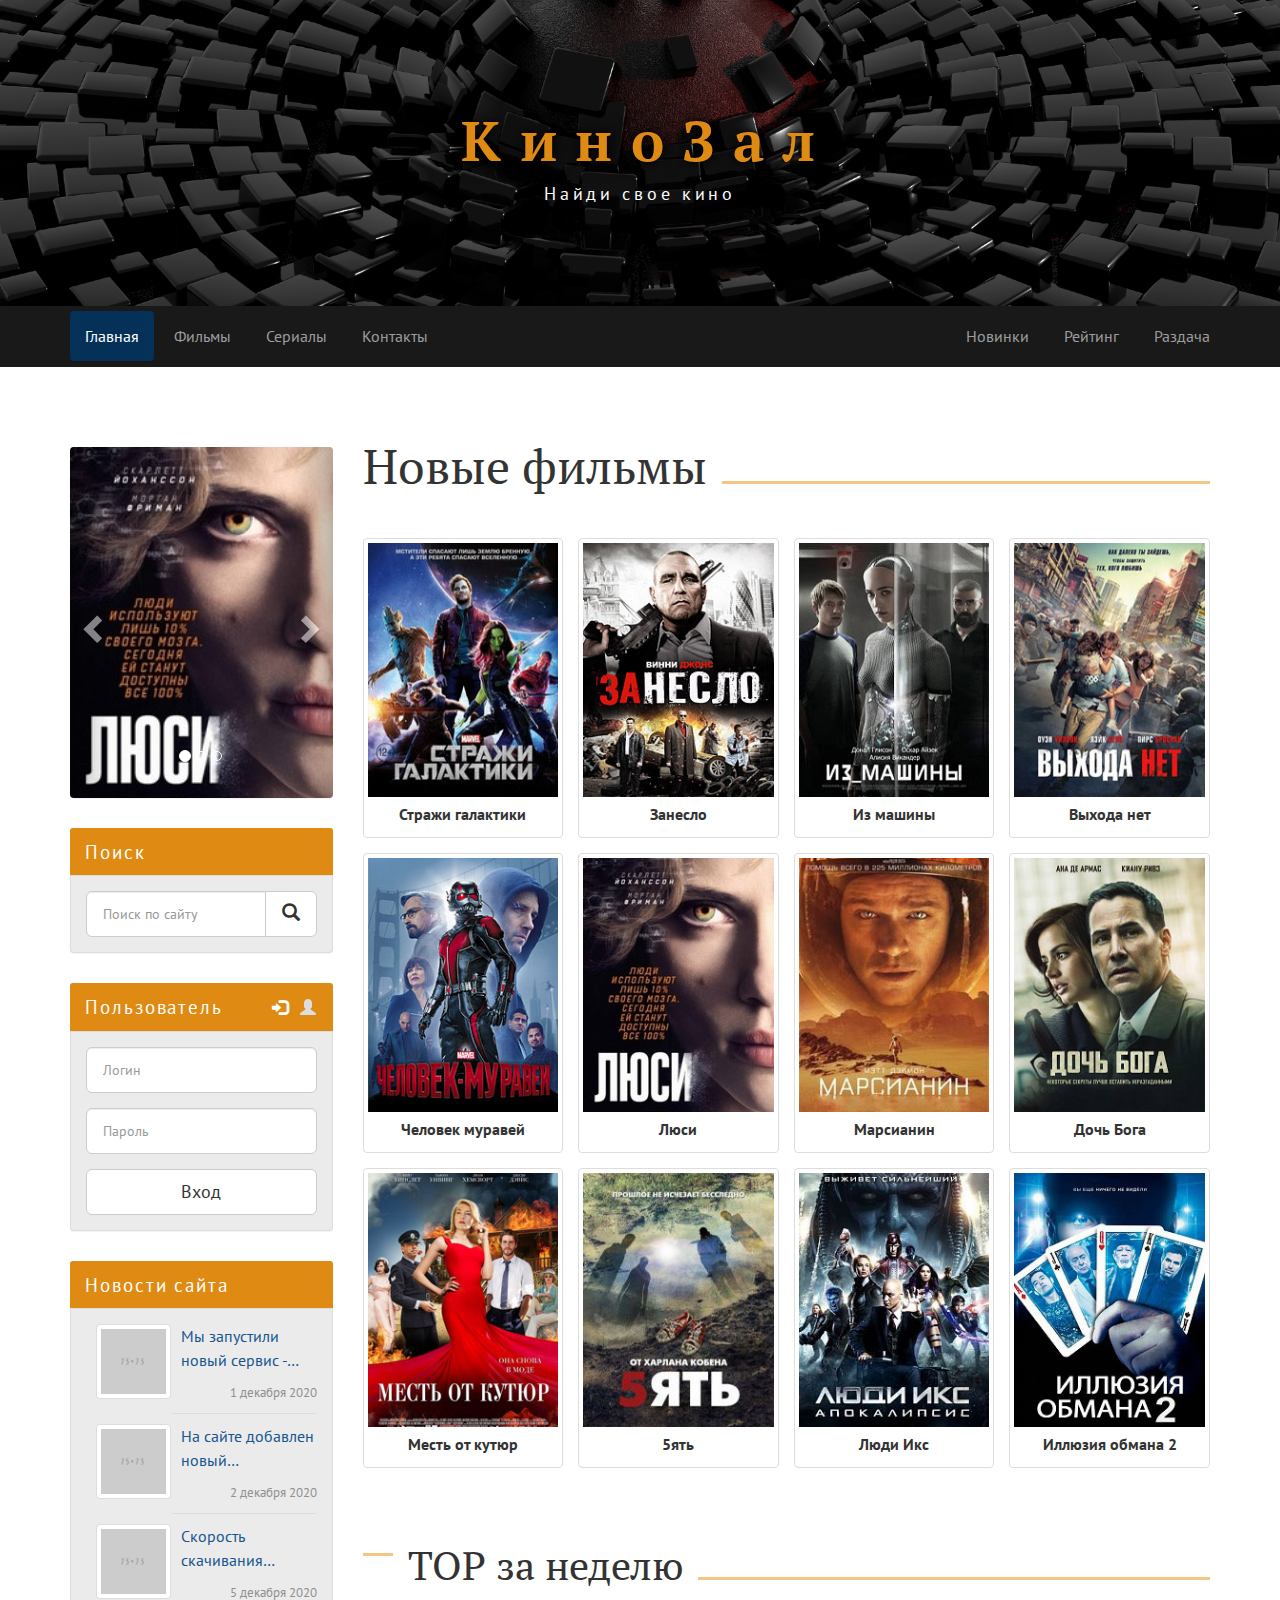
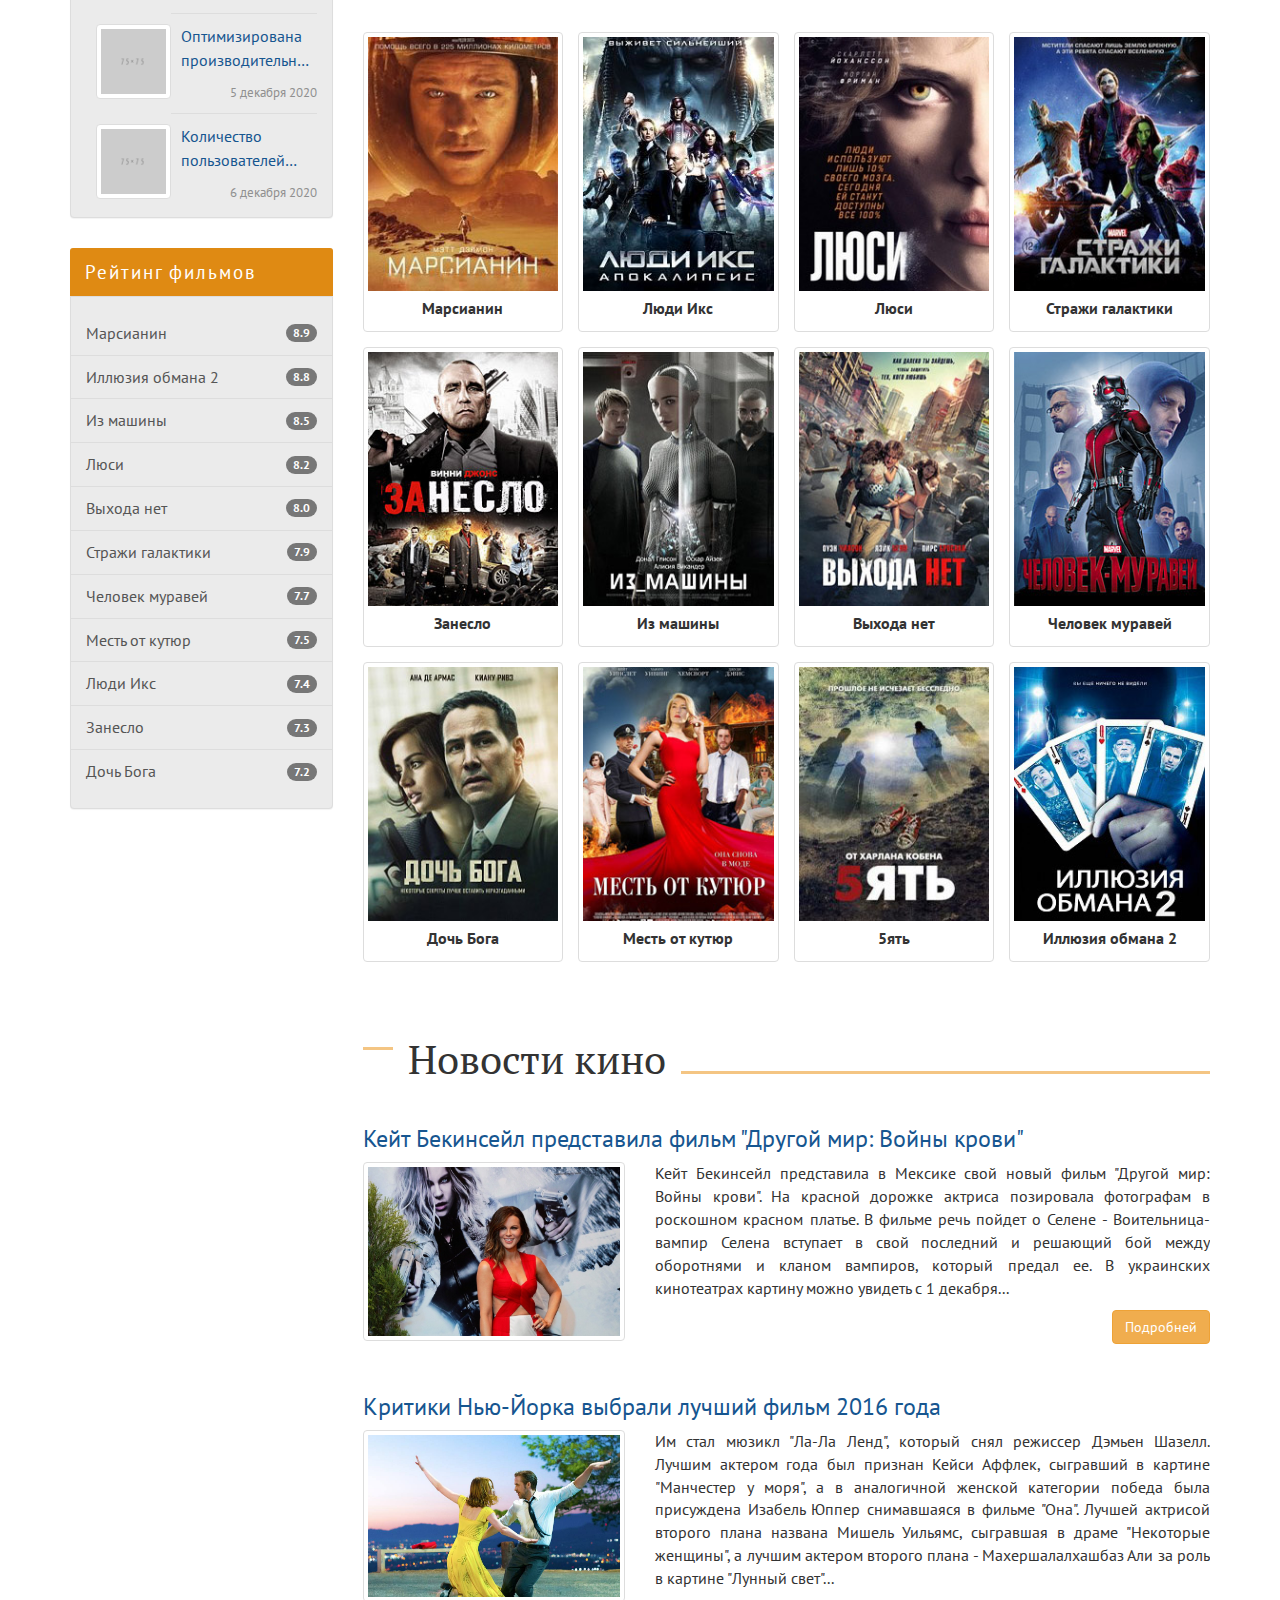
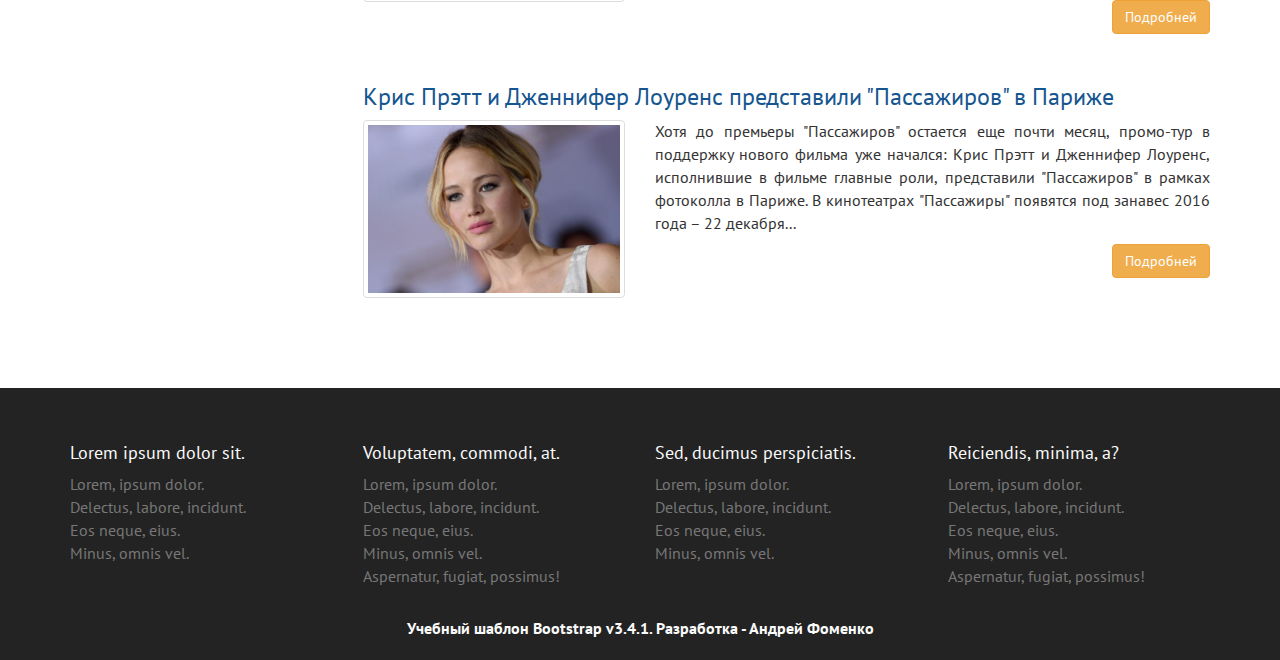
<file: index.html>
<!DOCTYPE html>

<html lang="ru">

<head>
  <meta charset="UTF-8">
  <meta name="viewport" content="width=device-width, initial-scale=1.0, minimum-scale=1.0">
  <meta http-equiv="X-UA-Compatible" content="ie=edge">
  <title>КиноЗал</title>
  <link href="libs/bootstrap/dist/css/bootstrap.min.css" rel="stylesheet">
  <link href="https://fonts.googleapis.com/css2?family=PT+Sans:wght@400;700&family=PT+Serif:wght@400;700&display=swap"
    rel="stylesheet">
  <link href="assets/css/style.css" rel="stylesheet">
  <link rel="icon" href="assets/img/favicon.png" type="image/x-icon">
  <!--[if lt IE 9]>
  <script src="https://oss.maxcdn.com/html5shiv/3.7.3/html5shiv.min.js"></script>
  <script src="https://oss.maxcdn.com/respond/1.4.2/respond.min.js"></script>
  <![endif]-->
</head>

<body>

  <header class="header container-fluid">
    <div class="header-logo row">
      <div class="container">
        <strong class="header-logo__title">КиноЗал</strong>
        <span class="header-logo__description">Найди свое кино</span>
      </div>
    </div>

    <div class="header-menu row">
      <nav class="navbar navbar-inverse navbar-static-top">
        <div class="container">
          <div class="navbar-header">
            <button type="button" class="navbar-toggle collapsed" data-toggle="collapse" data-target="#navbar-top"
              aria-expanded="false">
              <span class="sr-only">Toggle navigation</span>
              <span class="icon-bar"></span>
              <span class="icon-bar"></span>
              <span class="icon-bar"></span>
            </button>
          </div>


          <div class="collapse navbar-collapse" id="navbar-top">
            <ul class="nav navbar-nav navbar-left">
              <li class="active"><a href="index.html">Главная</a></li>
              <li><a href="page.html">Фильмы</a></li>
              <li><a href="#">Сериалы</a></li>
              <li><a href="#">Контакты</a></li>
            </ul>

            <ul class="nav navbar-nav navbar-right">
              <li><a href="#">Новинки</a></li>
              <li><a href="#">Рейтинг</a></li>
              <li><a href="#">Раздача</a></li>

            </ul>
          </div>
        </div>
      </nav>
    </div>
  </header>
  <div class="container">
    <div class="row">
      <main class="main col-lg-9 col-lg-push-3 col-md-8 col-md-push-4">
        <section class="site-search panel panel-info hidden-md hidden-lg">
          <div class="panel-heading">
            <h3 class="panel-title">Поиск</h3>
          </div>
          <div class="panel-body">
            <form action="search">
              <div class="input-group input-group-lg">
                <input class="form-control" type="search" placeholder="Поиск по сайту">
                <span class="input-group-btn">
                  <button class="btn btn-default" type="submit">
                    <span class="glyphicon glyphicon-search" aria-hidden="true"></span>
                  </button>
                </span>
              </div>
            </form>
          </div>
        </section>
        <section class="user-login panel panel-info hidden-md hidden-lg">
          <div class="panel-heading">
            <h3 class="panel-title">Пользователь</h3>
          </div>
          <div class="panel-body">
            <div>

              <!-- Nav tabs -->
              <ul class="user-login__tabs nav nav-tabs" role="tablist">
                <li role="presentation" class="active"><a href="#user-login-main" aria-controls="user-login-main"
                    role="tab" data-toggle="tab">
                    <span class="glyphicon glyphicon-log-in" title="Вход"></span>
                  </a></li>
                <li role="presentation"><a href="#user-registration-main" aria-controls=" user-registration-main"
                    role="tab" data-toggle="tab">
                    <span class="glyphicon glyphicon-user" title="Регистрация"></span>
                  </a></li>
              </ul>

              <!-- Tab panes -->
              <div class="user-login__content tab-content">
                <div role="tabpanel" class="tab-pane active" id="user-login-main">
                  <form action="login">
                    <div class="form-group">
                      <input class="form-control input-lg" type="text" placeholder="Логин">
                    </div>
                    <div class="form-group">
                      <input class="form-control input-lg" type="password" placeholder="Пароль">
                    </div>
                    <button class="btn btn-default btn-lg btn-block" type="submit">Вход</button>
                  </form>
                </div>
                <div role="tabpanel" class="tab-pane" id="user-registration-main">
                  <form action="registration">
                    <div class="form-group">
                      <input class="form-control input-lg" type="text" placeholder="Логин">
                    </div>
                    <div class="form-group">
                      <input class="form-control input-lg" type="password" placeholder="Пароль">
                    </div>
                    <div class="form-group">
                      <input class="form-control input-lg" type="email" placeholder="Email">
                    </div>
                    <button class="btn btn-default btn-lg btn-block" type="submit">Регистрация</button>
                  </form>
                </div>

              </div>
            </div>

          </div>
        </section>
        <section class="new-films">
          <h1 class="new-films-title">Новые фильмы</h1>
          <div class="new-films-row row">
            <article class="new-films-item col-lg-3 col-sm-4 col-xs-6">
              <div class="new-films-item__thumbnail thumbnail">
                <a href="#">
                  <img class="new-films-item__image" src="assets/img/films/1266931.jpg " alt="Стражи галактики">
                  <div class="new-films-item__caption caption">
                    <h3 class="new-films-item__title">Стражи галактики</h3>
                  </div>
                </a>
              </div>
            </article>
            <article class="new-films-item col-lg-3 col-sm-4 col-xs-6">
              <div class="new-films-item__thumbnail thumbnail">
                <a href="#">
                  <img class="new-films-item__image" src="assets/img/films/1289488.jpg" alt="Занесло">
                  <div class="new-films-item__caption caption">
                    <h3 class="new-films-item__title">Занесло</h3>
                  </div>
                </a>
              </div>
            </article>
            <article class="new-films-item col-lg-3 col-sm-4 col-xs-6">
              <div class="new-films-item__thumbnail thumbnail">
                <a href="#">
                  <img class="new-films-item__image" src="assets/img/films/1341151.jpg " alt="Из машины">
                  <div class="new-films-item__caption caption">
                    <h3 class="new-films-item__title">Из машины</h3>
                  </div>
                </a>
              </div>
            </article>
            <article class="new-films-item col-lg-3 col-sm-4 col-xs-6">
              <div class="new-films-item__thumbnail thumbnail">
                <a href="#">
                  <img class="new-films-item__image" src="assets/img/films/1381061.jpg " alt="Выхода нет">
                  <div class="new-films-item__caption caption">
                    <h3 class="new-films-item__title">Выхода нет</h3>
                  </div>
                </a>
              </div>
            </article>
            <article class="new-films-item col-lg-3 col-sm-4 col-xs-6">
              <div class="new-films-item__thumbnail thumbnail">
                <a href="#">
                  <img class="new-films-item__image" src="assets/img/films/1393263.jpg " alt="Человек муравей">
                  <div class="new-films-item__caption caption">
                    <h3 class="new-films-item__title">Человек муравей</h3>
                  </div>
                </a>
              </div>
            </article>
            <article class="new-films-item col-lg-3 col-sm-4 col-xs-6">
              <div class="new-films-item__thumbnail thumbnail">
                <a href="#">
                  <img class="new-films-item__image" src="assets/img/films/1263242.jpg " alt="Люси">
                  <div class="new-films-item__caption caption">
                    <h3 class="new-films-item__title">Люси</h3>
                  </div>
                </a>
              </div>
            </article>
            <article class="new-films-item col-lg-3 col-sm-4 col-xs-6">
              <div class="new-films-item__thumbnail thumbnail">
                <a href="#">
                  <img class="new-films-item__image" src="assets/img/films/1401663.jpg " alt="Марсианин">
                  <div class="new-films-item__caption caption">
                    <h3 class="new-films-item__title">Марсианин</h3>
                  </div>
                </a>
              </div>
            </article>
            <article class="new-films-item col-lg-3 col-sm-4 col-xs-6">
              <div class="new-films-item__thumbnail thumbnail">
                <a href="#">
                  <img class="new-films-item__image" src="assets/img/films/1415999.jpg " alt="Дочь Бога">
                  <div class="new-films-item__caption caption">
                    <h3 class="new-films-item__title">Дочь Бога</h3>
                  </div>
                </a>
              </div>
            </article>
            <article class="new-films-item col-lg-3 col-sm-4 col-xs-6">
              <div class="new-films-item__thumbnail thumbnail">
                <a href="#">
                  <img class="new-films-item__image" src="assets/img/films/1423264.jpg " alt="Месть от кутюр">
                  <div class="new-films-item__caption caption">
                    <h3 class="new-films-item__title">Месть от кутюр</h3>
                  </div>
                </a>
              </div>
            </article>
            <article class="new-films-item col-lg-3 col-sm-4 col-xs-6">
              <div class="new-films-item__thumbnail thumbnail">
                <a href="#">
                  <img class="new-films-item__image" src="assets/img/films/1441076.jpg " alt="5ять">
                  <div class="new-films-item__caption caption">
                    <h3 class="new-films-item__title">5ять</h3>
                  </div>
                </a>
              </div>
            </article>
            <article class="new-films-item col-lg-3 col-sm-4 col-xs-6">
              <div class="new-films-item__thumbnail thumbnail">
                <a href="#">
                  <img class="new-films-item__image" src="assets/img/films/1453229.jpg " alt="Люди Икс">
                  <div class="new-films-item__caption caption">
                    <h3 class="new-films-item__title">Люди Икс</h3>
                  </div>
                </a>
              </div>
            </article>
            <article class="new-films-item col-lg-3 col-sm-4 col-xs-6">
              <div class="new-films-item__thumbnail thumbnail">
                <a href="#">
                  <img class="new-films-item__image" src="assets/img/films/1455536.jpg " alt="Иллюзия обмана 2">
                  <div class="new-films-item__caption caption">
                    <h3 class="new-films-item__title">Иллюзия обмана 2</h3>
                  </div>
                </a>
              </div>
            </article>
          </div>
        </section>
        <section class="top-week">
          <h2>ТОР за неделю</h2>
          <div class="top-week-row row">
            <article class="top-week-item col-lg-3 col-sm-4 col-xs-6">
              <div class="top-week-item__thumbnail thumbnail">
                <a href="#">
                  <img class="top-week-item__image" src="assets/img/films/1401663.jpg " alt="Марсианин">
                  <div class="top-week-item__caption caption">
                    <h3 class="top-week-item__title">Марсианин</h3>
                  </div>
                </a>
              </div>
            </article>
            <article class="top-week-item col-lg-3 col-sm-4 col-xs-6">
              <div class="top-week-item__thumbnail thumbnail">
                <a href="#">
                  <img class="top-week-item__image" src="assets/img/films/1453229.jpg " alt="Люди Икс">
                  <div class="top-week-item__caption caption">
                    <h3 class="top-week-item__title">Люди Икс</h3>
                  </div>
                </a>
              </div>
            </article>
            <article class="top-week-item col-lg-3 col-sm-4 col-xs-6">
              <div class="top-week-item__thumbnail thumbnail">
                <a href="#">
                  <img class="top-week-item__image" src="assets/img/films/1263242.jpg " alt="Люси">
                  <div class="top-week-item__caption caption">
                    <h3 class="top-week-item__title">Люси</h3>
                  </div>
                </a>
              </div>
            </article>
            <article class="top-week-item col-lg-3 col-sm-4 col-xs-6">
              <div class="top-week-item__thumbnail thumbnail">
                <a href="#">
                  <img class="top-week-item__image" src="assets/img/films/1266931.jpg " alt="Стражи галактики">
                  <div class="top-week-item__caption caption">
                    <h3 class="top-week-item__title">Стражи галактики</h3>
                  </div>
                </a>
              </div>
            </article>
            <article class="top-week-item col-lg-3 col-sm-4 col-xs-6">
              <div class="top-week-item__thumbnail thumbnail">
                <a href="#">
                  <img class="top-week-item__image" src="assets/img/films/1289488.jpg " alt="Занесло">
                  <div class="top-week-item__caption caption">
                    <h3 class="top-week-item__title">Занесло</h3>
                  </div>
                </a>
              </div>
            </article>
            <article class="top-week-item col-lg-3 col-sm-4 col-xs-6">
              <div class="top-week-item__thumbnail thumbnail">
                <a href="#">
                  <img class="top-week-item__image" src="assets/img/films/1341151.jpg " alt="Из машины">
                  <div class="top-week-item__caption caption">
                    <h3 class="top-week-item__title">Из машины</h3>
                  </div>
                </a>
              </div>
            </article>
            <article class="top-week-item col-lg-3 col-sm-4 col-xs-6">
              <div class="top-week-item__thumbnail thumbnail">
                <a href="#">
                  <img class="top-week-item__image" src="assets/img/films/1381061.jpg " alt="Выхода нет">
                  <div class="top-week-item__caption caption">
                    <h3 class="top-week-item__title">Выхода нет</h3>
                  </div>
                </a>
              </div>
            </article>
            <article class="top-week-item col-lg-3 col-sm-4 col-xs-6">
              <div class="top-week-item__thumbnail thumbnail">
                <a href="#">
                  <img class="top-week-item__image" src="assets/img/films/1393263.jpg " alt="Человек муравей">
                  <div class="top-week-item__caption caption">
                    <h3 class="top-week-item__title">Человек муравей</h3>
                  </div>
                </a>
              </div>
            </article>
            <article class="top-week-item col-lg-3 col-sm-4 col-xs-6">
              <div class="top-week-item__thumbnail thumbnail">
                <a href="#">
                  <img class="top-week-item__image" src="assets/img/films/1415999.jpg " alt="Дочь Бога">
                  <div class="top-week-item__caption caption">
                    <h3 class="top-week-item__title">Дочь Бога</h3>
                  </div>
                </a>
              </div>
            </article>
            <article class="top-week-item col-lg-3 col-sm-4 col-xs-6">
              <div class="top-week-item__thumbnail thumbnail">
                <a href="#">
                  <img class="top-week-item__image" src="assets/img/films/1423264.jpg " alt="Месть от кутюр">
                  <div class="top-week-item__caption caption">
                    <h3 class="top-week-item__title">Месть от кутюр</h3>
                  </div>
                </a>
              </div>
            </article>
            <article class="top-week-item col-lg-3 col-sm-4 col-xs-6">
              <div class="top-week-item__thumbnail thumbnail">
                <a href="#">
                  <img class="top-week-item__image" src="assets/img/films/1441076.jpg " alt="5ять">
                  <div class="top-week-item__caption caption">
                    <h3 class="top-week-item__title">5ять</h3>
                  </div>
                </a>
              </div>
            </article>
            <article class="top-week-item col-lg-3 col-sm-4 col-xs-6">
              <div class="top-week-item__thumbnail thumbnail">
                <a href="#">
                  <img class="top-week-item__image" src="assets/img/films/1455536.jpg " alt="Иллюзия обмана 2">
                  <div class="top-week-item__caption caption">
                    <h3 class="top-week-item__title">Иллюзия обмана 2</h3>
                  </div>
                </a>
              </div>
            </article>

          </div>
        </section>
        <section class="film-news">
          <h2>Новости кино</h2>
          <article class="film-news-item">
            <div class="films-news-item">
              <h3><a href="">
                  Кейт Бекинсейл представила фильм "Другой мир: Войны крови"
                </a></h3>
              <div class="row">
                <div class="col-sm-4">
                  <div class="film-news-item__thumbnail thumbnail">
                    <img class="film-news-item__image" src="assets/img/news/news-1.jpg" alt="image">
                  </div>
                </div>
                <div class="col-sm-8">
                  <p class="film-news-item__text">Кейт Бекинсейл представила в Мексике свой новый фильм "Другой мир:
                    Войны
                    крови".
                    На красной дорожке актриса позировала фотографам в роскошном красном платье. В фильме речь пойдет о
                    Селене -
                    Воительница-вампир Селена вступает в свой последний и решающий бой между оборотнями и кланом
                    вампиров,
                    который
                    предал ее. В украинских кинотеатрах картину можно увидеть с 1 декабря... </p>
                  <a class="film-news-item__button btn btn-warning" href="#">Подробней</a>
                </div>
              </div>
            </div>
          </article>
          <article class="film-news-item">
            <div class="films-news-item">
              <h3><a href="">
                  Критики Нью-Йорка выбрали лучший фильм 2016 года
                </a></h3>
              <div class="row">
                <div class="col-sm-4">
                  <div class="film-news-item__thumbnail thumbnail">
                    <img class="film-news-item__image" src="assets/img/news/news-2.jpg" alt="image">
                  </div>
                </div>
                <div class="col-sm-8">
                  <p class="film-news-item__text">Им стал мюзикл "Ла-Ла Ленд", который снял режиссер Дэмьен Шазелл.
                    Лучшим актером года был признан Кейси Аффлек, сыгравший в картине "Манчестер у моря",
                    а в аналогичной женской категории победа была присуждена Изабель Юппер снимавшаяся в фильме "Она".
                    Лучшей актрисой второго плана названа Мишель Уильямс, сыгравшая в драме "Некоторые женщины", а
                    лучшим актером второго плана - Махершалалхашбаз Али за роль в картине "Лунный свет"... </p>
                  <a class="film-news-item__button btn btn-warning" href="#">Подробней</a>
                </div>
              </div>
            </div>
          </article>
          <article class="film-news-item">
            <div class="films-news-item">
              <h3><a href="">
                  Крис Прэтт и Дженнифер Лоуренс представили "Пассажиров" в Париже
                </a></h3>
              <div class="row">
                <div class="col-sm-4">
                  <div class="film-news-item__thumbnail thumbnail">
                    <img class="film-news-item__image" src="assets/img/news/news-3.jpg" alt="image">
                  </div>
                </div>
                <div class="col-sm-8">
                  <p class="film-news-item__text">Хотя до премьеры "Пассажиров" остается еще почти месяц, промо-тур в
                    поддержку нового фильма уже начался: Крис Прэтт и Дженнифер Лоуренс, исполнившие в фильме главные
                    роли, представили "Пассажиров" в рамках фотоколла в Париже. В кинотеатрах "Пассажиры" появятся под
                    занавес 2016 года – 22 декабря... </p>
                  <a class="film-news-item__button btn btn-warning" href="#">Подробней</a>
                </div>
              </div>
            </div>
          </article>

        </section>
      </main>

      <aside class="left-sidebar col-lg-3 col-lg-pull-9 col-md-4 col-md-pull-8">
        <div class="vertical-slider panel panel-info hidden-sm hidden-xs">
          <div id="vertical-carousel" class="carousel slide" data-ride="carousel">
            <!-- Indicators -->
            <ol class="carousel-indicators">
              <li data-target="#vertical-carousel" data-slide-to="0" class="active"></li>
              <li data-target="#vertical-carousel" data-slide-to="1"></li>
              <li data-target="#vertical-carousel" data-slide-to="2"></li>
            </ol>

            <!-- Wrapper for slides -->
            <div class="carousel-inner" role="listbox">
              <div class="item active">
                <img class="vertical-slider__image" src="assets/img/films/1263242.jpg" alt="film">

              </div>
              <div class="item">
                <img class="vertical-slider__image" src="assets/img/films/1289488.jpg" alt="film">

              </div>
              <div class="item">
                <img class="vertical-slider__image" src="assets/img/films/1401663.jpg" alt="film">

              </div>
            </div>

            <!-- Controls -->
            <a class="left carousel-control" href="#vertical-carousel" role="button" data-slide="prev">
              <span class="glyphicon glyphicon-chevron-left" aria-hidden="true"></span>
              <span class="sr-only">Previous</span>
            </a>
            <a class="right carousel-control" href="#vertical-carousel" role="button" data-slide="next">
              <span class="glyphicon glyphicon-chevron-right" aria-hidden="true"></span>
              <span class="sr-only">Next</span>
            </a>
          </div>
        </div>
        <div class="site-search panel panel-info hidden-sm hidden-xs">
          <div class="panel-heading">Поиск</div>
          <div class="panel-body">
            <form action="search">
              <div class="input-group input-group-lg">
                <input class="form-control" type="search" placeholder="Поиск по сайту">
                <span class="input-group-btn">
                  <button class="btn btn-default" type="submit">
                    <span class="glyphicon glyphicon-search" aria-hidden="true"></span>
                  </button>
                </span>
              </div>
            </form>
          </div>
        </div>
        <div class="user-login panel panel-info hidden-sm hidden-xs">
          <div class="panel-heading">Пользователь</div>
          <div class="panel-body">
            <div>

              <!-- Nav tabs -->
              <ul class="user-login__tabs nav nav-tabs" role="tablist">
                <li role="presentation" class="active"><a href="#user-login-sidebar" aria-controls="user-login-sidebar"
                    role="tab" data-toggle="tab">
                    <span class="glyphicon glyphicon-log-in" title="Вход"></span>
                  </a></li>
                <li role="presentation"><a href="#user-registration-sidebar" aria-controls="user-registration-sidebar"
                    role="tab" data-toggle="tab">
                    <span class="glyphicon glyphicon-user" title="Регистрация"></span>
                  </a></li>
              </ul>

              <!-- Tab panes -->
              <div class="user-login__content tab-content">
                <div role="tabpanel" class="tab-pane active" id="user-login-sidebar">
                  <form action="login">
                    <div class="form-group">
                      <input class="form-control input-lg" type="text" placeholder="Логин">
                    </div>
                    <div class="form-group">
                      <input class="form-control input-lg" type="password" placeholder="Пароль">
                    </div>
                    <button class="btn btn-default btn-lg btn-block" type="submit">Вход</button>
                  </form>
                </div>
                <div role="tabpanel" class="tab-pane" id="user-registration-sidebar">
                  <form action="registration">
                    <div class="form-group">
                      <input class="form-control input-lg" type="text" placeholder="Логин">
                    </div>
                    <div class="form-group">
                      <input class="form-control input-lg" type="password" placeholder="Пароль">
                    </div>
                    <div class="form-group">
                      <input class="form-control input-lg" type="email" placeholder="Email">
                    </div>
                    <button class="btn btn-default btn-lg btn-block" type="submit">Регистрация</button>
                  </form>
                </div>

              </div>
            </div>

          </div>
        </div>

        <div class="site-news panel panel-info">
          <div class="panel-heading">Новости сайта</div>
          <div class="panel-body">
            <div class="site-news-item">
              <div class="site-news-item__image thumbnail"><img src="assets/img/75x75.png" alt="site-news"></div>
              <div class="site-news-item__title"><a href="#">Мы запустили новый сервис - КиноМонстр</a></div>
              <div class="site-news-item__date">1 декабря 2020</div>
            </div>

            <div class="site-news-item">
              <div class="site-news-item__image thumbnail"><img src="assets/img/75x75.png" alt="site-news"></div>
              <div class="site-news-item__title"><a href="#">На сайте добавлен новый функционал</a></div>
              <div class="site-news-item__date">2 декабря 2020</div>
            </div>

            <div class="site-news-item">
              <div class="site-news-item__image thumbnail"><img src="assets/img/75x75.png" alt="site-news"></div>
              <div class="site-news-item__title"><a href="#">Скорость скачивания фильмов увеличе</a></div>
              <div class="site-news-item__date">5 декабря 2020</div>
            </div>

            <div class="site-news-item">
              <div class="site-news-item__image thumbnail"><img src="assets/img/75x75.png" alt="site-news"></div>
              <div class="site-news-item__title"><a href="#">Оптимизирована производительность сервера</a></div>
              <div class="site-news-item__date">5 декабря 2020</div>
            </div>

            <div class="site-news-item">
              <div class="site-news-item__image thumbnail"><img src="assets/img/75x75.png" alt="site-news"></div>
              <div class="site-news-item__title"><a href="#">Количество пользователей перевалила за 10 000</a></div>
              <div class="site-news-item__date">6 декабря 2020</div>
            </div>
          </div>
        </div>


        <div class="top-films panel panel-info">
          <div class="panel-heading">Рейтинг фильмов</div>
          <div class="top-films__body panel-body">
            <div class="top-films__list list-group">
              <a href="#" class="top-films__item list-group-item">Марсианин
                <span class="top-films__badge badge">8.9</span></a>
              <a href="#" class="top-films__item list-group-item">Иллюзия обмана 2
                <span class="top-films__badge badge">8.8</span></a>
              <a href="#" class="top-films__item list-group-item">Из машины
                <span class="top-films__badge badge">8.5</span></a>
              <a href="#" class="top-films__item list-group-item">Люси
                <span class="top-films__badge badge">8.2</span></a>
              <a href="#" class="top-films__item list-group-item">Выхода нет
                <span class="top-films__badge badge">8.0</span></a>
              <a href="#" class="top-films__item list-group-item">Стражи галактики
                <span class="top-films__badge badge">7.9</span></a>
              <a href="#" class="top-films__item list-group-item">Человек муравей
                <span class="top-films__badge badge">7.7</span></a>
              <a href="#" class="top-films__item list-group-item">Месть от кутюр
                <span class="top-films__badge badge">7.5</span></a>
              <a href="#" class="top-films__item list-group-item">Люди Икс
                <span class="top-films__badge badge">7.4</span></a>
              <a href="#" class="top-films__item list-group-item">Занесло
                <span class="top-films__badge badge">7.3</span></a>
              <a href="#" class="top-films__item list-group-item">Дочь Бога
                <span class="top-films__badge badge">7.2</span></a>
            </div>
          </div>
        </div>
      </aside>
    </div>
  </div>
  <footer class="footer">
    <div class="container-fluid">
      <div class="row">
        <div class="container">
          <div class="row">
            <div class="footer-top">
              <div class="footer-first col-md-3 col-xs-6">
                <h4>Lorem ipsum dolor sit.</h4>
                <ul>
                  <li><a href="#">Lorem, ipsum dolor.</a></li>
                  <li><a href="#">Delectus, labore, incidunt.</a></li>
                  <li><a href="#">Eos neque, eius.</a></li>
                  <li><a href="#">Minus, omnis vel.</a></li>
                </ul>
              </div>
              <div class="footer-second col-md-3 col-xs-6">
                <h4>Voluptatem, commodi, at.</h4>
                <ul>
                  <li><a href="#">Lorem, ipsum dolor.</a></li>
                  <li><a href="#">Delectus, labore, incidunt.</a></li>
                  <li><a href="#">Eos neque, eius.</a></li>
                  <li><a href="#">Minus, omnis vel.</a></li>
                  <li><a href="#">Aspernatur, fugiat, possimus!</a></li>
                </ul>
              </div>
              <div class="footer-third col-md-3 col-xs-6">
                <h4>Sed, ducimus perspiciatis.</h4>
                <ul>
                  <li><a href="#">Lorem, ipsum dolor.</a></li>
                  <li><a href="#">Delectus, labore, incidunt.</a></li>
                  <li><a href="#">Eos neque, eius.</a></li>
                  <li><a href="#">Minus, omnis vel.</a></li>
                </ul>
              </div>
              <div class="footer-fouth col-md-3 col-xs-6">
                <h4>Reiciendis, minima, a?</h4>
                <ul>
                  <li><a href="">Lorem, ipsum dolor.</a></li>
                  <li><a href="">Delectus, labore, incidunt.</a></li>
                  <li><a href="">Eos neque, eius.</a></li>
                  <li><a href="">Minus, omnis vel.</a></li>
                  <li><a href="#">Aspernatur, fugiat, possimus!</a></li>
                </ul>
              </div>
            </div>
          </div>
          <div class="row">
            <div class="footer-bottom">
              <div class="footer-fifth col-xs-12">
                <strong>
                  <a href="№">Учебный шаблон Bootstrap v3.4.1. Разработка - Андрей Фоменко</a>
                </strong>
              </div>
            </div>
          </div>
        </div>
      </div>
    </div>
  </footer>

  <script src="libs/jquery/dist/jquery.min.js"></script>
  <script src="libs/bootstrap/dist/js/bootstrap.min.js"></script>
</body>

</html>
</file>
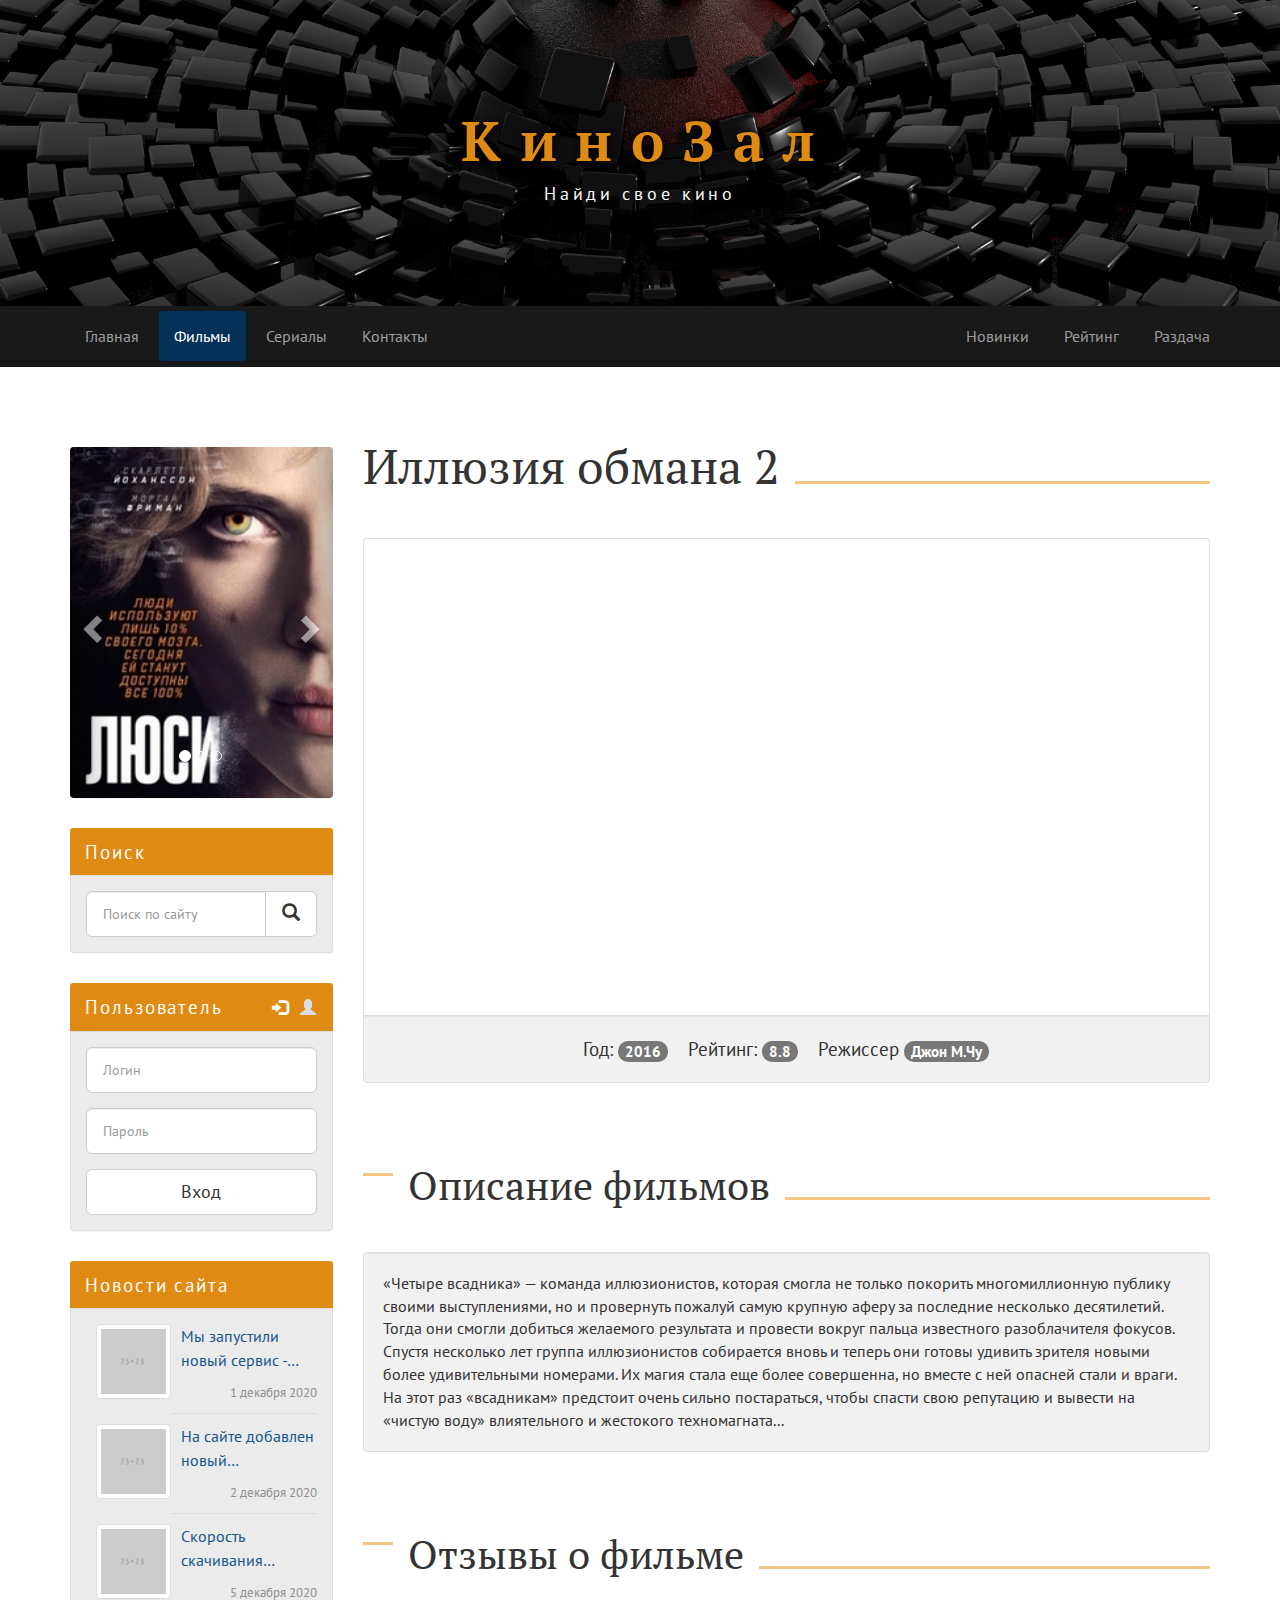
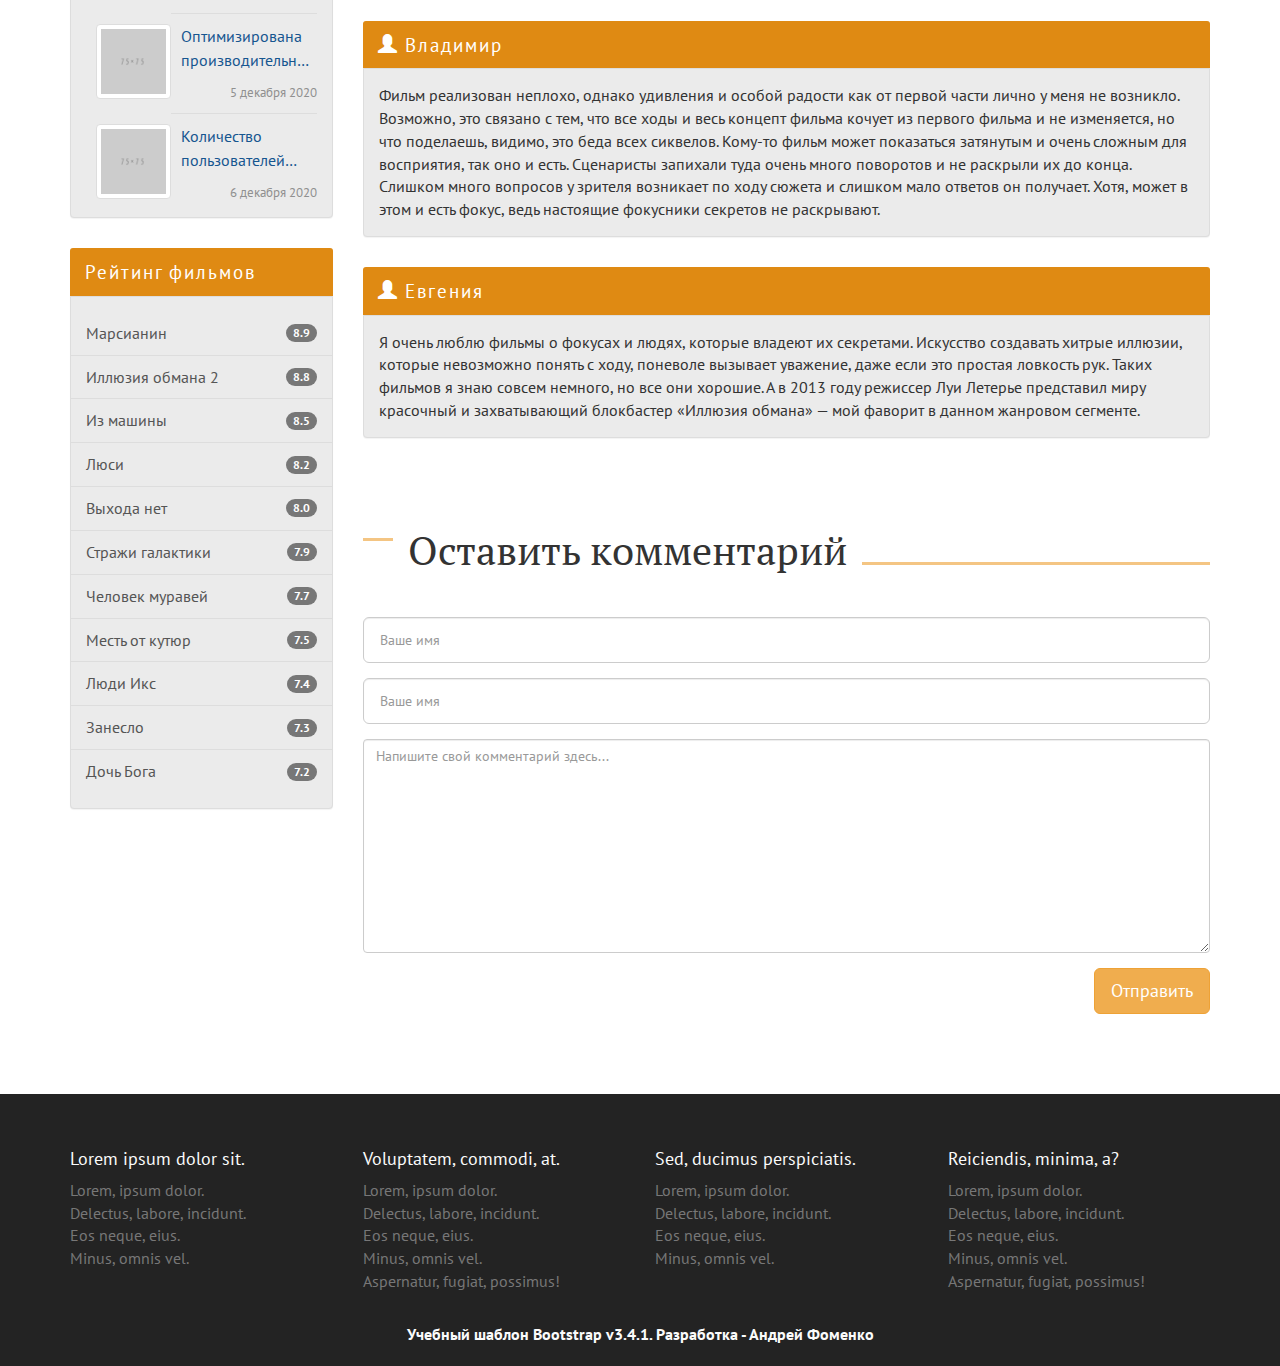
<file: page.html>
<!DOCTYPE html>

<html lang="ru">

<head>
      <meta charset="UTF-8">
      <meta name="viewport" content="width=device-width, initial-scale=1.0, minimum-scale=1.0">
      <meta http-equiv="X-UA-Compatible" content="ie=edge">
      <title>КиноЗал</title>
      <link href="libs/bootstrap/dist/css/bootstrap.min.css" rel="stylesheet">
      <link href="https://fonts.googleapis.com/css2?family=PT+Sans:wght@400;700&family=PT+Serif:wght@400;700&display=swap"
            rel="stylesheet">
      <link href="assets/css/style.css" rel="stylesheet">
      <link rel="icon" href="assets/img/favicon.png" type="image/x-icon">
      <!--[if lt IE 9]>
  <script src="https://oss.maxcdn.com/html5shiv/3.7.3/html5shiv.min.js"></script>
  <script src="https://oss.maxcdn.com/respond/1.4.2/respond.min.js"></script>
  <![endif]-->
</head>

<body>

      <header class="header container-fluid">
            <div class="header-logo row">
                  <div class="container">
                        <strong class="header-logo__title">КиноЗал</strong>
                        <span class="header-logo__description">Найди свое кино</span>
                  </div>
            </div>

            <div class="header-menu row">
                  <nav class="navbar navbar-inverse navbar-static-top">
                        <div class="container">
                              <div class="navbar-header">
                                    <button type="button" class="navbar-toggle collapsed" data-toggle="collapse"
                                          data-target="#navbar-top" aria-expanded="false">
                                          <span class="sr-only">Toggle navigation</span>
                                          <span class="icon-bar"></span>
                                          <span class="icon-bar"></span>
                                          <span class="icon-bar"></span>
                                    </button>
                              </div>


                              <div class="collapse navbar-collapse" id="navbar-top">
                                    <ul class="nav navbar-nav navbar-left">
                                          <li><a href="index.html">Главная</a></li>
                                          <li class="active"><a href="page.html">Фильмы</a></li>
                                          <li><a href="#">Сериалы</a></li>
                                          <li><a href="#">Контакты</a></li>
                                    </ul>

                                    <ul class="nav navbar-nav navbar-right">
                                          <li><a href="#">Новинки</a></li>
                                          <li><a href="#">Рейтинг</a></li>
                                          <li><a href="#">Раздача</a></li>

                                    </ul>
                              </div>
                        </div>
                  </nav>
            </div>
      </header>
      <div class="container">
            <div class="row">
                  <main class="main col-lg-9 col-lg-push-3 col-md-8 col-md-push-4">
                        <section class="site-search panel panel-info hidden-md hidden-lg">
                              <div class="panel-heading">
                                    <h3 class="panel-title">Поиск</h3>
                              </div>
                              <div class="panel-body">
                                    <form action="search">
                                          <div class="input-group input-group-lg">
                                                <input class="form-control" type="search" placeholder="Поиск по сайту">
                                                <span class="input-group-btn">
                                                      <button class="btn btn-default" type="submit">
                                                            <span class="glyphicon glyphicon-search"
                                                                  aria-hidden="true"></span>
                                                      </button>
                                                </span>
                                          </div>
                                    </form>
                              </div>
                        </section>
                        <section class="user-login panel panel-info hidden-md hidden-lg">
                              <div class="panel-heading">
                                    <h3 class="panel-title">Пользователь</h3>
                              </div>
                              <div class="panel-body">
                                    <div>

                                          <!-- Nav tabs -->
                                          <ul class="user-login__tabs nav nav-tabs" role="tablist">
                                                <li role="presentation" class="active"><a href="#user-login-main"
                                                            aria-controls="user-login-main" role="tab"
                                                            data-toggle="tab">
                                                            <span class="glyphicon glyphicon-log-in"
                                                                  title="Вход"></span>
                                                      </a></li>
                                                <li role="presentation"><a href="#user-registration-main"
                                                            aria-controls=" user-registration-main" role="tab"
                                                            data-toggle="tab">
                                                            <span class="glyphicon glyphicon-user"
                                                                  title="Регистрация"></span>
                                                      </a></li>
                                          </ul>

                                          <!-- Tab panes -->
                                          <div class="user-login__content tab-content">
                                                <div role="tabpanel" class="tab-pane active" id="user-login-main">
                                                      <form action="login">
                                                            <div class="form-group">
                                                                  <input class="form-control input-lg" type="text"
                                                                        placeholder="Логин">
                                                            </div>
                                                            <div class="form-group">
                                                                  <input class="form-control input-lg" type="password"
                                                                        placeholder="Пароль">
                                                            </div>
                                                            <button class="btn btn-default btn-lg btn-block"
                                                                  type="submit">Вход</button>
                                                      </form>
                                                </div>
                                                <div role="tabpanel" class="tab-pane" id="user-registration-main">
                                                      <form action="registration">
                                                            <div class="form-group">
                                                                  <input class="form-control input-lg" type="text"
                                                                        placeholder="Логин">
                                                            </div>
                                                            <div class="form-group">
                                                                  <input class="form-control input-lg" type="password"
                                                                        placeholder="Пароль">
                                                            </div>
                                                            <div class="form-group">
                                                                  <input class="form-control input-lg" type="email"
                                                                        placeholder="Email">
                                                            </div>
                                                            <button class="btn btn-default btn-lg btn-block"
                                                                  type="submit">Регистрация</button>
                                                      </form>
                                                </div>

                                          </div>
                                    </div>

                              </div>
                        </section>
                        <section class="film-info">
                              <h1>Иллюзия обмана 2</h1>
                              <div class="embed-responsive embed-responsive-16by9">
                                    <iframe class="embed-responsive-item"
                                          src="https://www.youtube.com/embed/47DzVAIzSQI" allowfullscreen=""></iframe>
                              </div>
                              <div class="film-info__well well text-center">
                                    <span class="film-info__wrapper">
                                          Год:
                                          <span class="film-info__badge badge">2016</span>
                                    </span>
                                    <span class="film-info__wrapper">
                                          Рейтинг:
                                          <span class="film-info__badge badge">8.8</span>
                                    </span>
                                    <span class="film-info__wrapper">
                                          Режиссер
                                          <span class="film-info__badge badge">Джон М.Чу</span>
                                    </span>
                              </div>
                        </section>
                        <section class="film-description">
                              <h2>Описание фильмов</h2>
                              <div class="well">
                                    «Четыре всадника» — команда иллюзионистов, которая смогла не только покорить
                                    многомиллионную публику своими выступлениями, но и провернуть пожалуй самую крупную
                                    аферу за последние несколько десятилетий. Тогда они смогли добиться желаемого
                                    результата и провести вокруг пальца известного разоблачителя фокусов. Спустя
                                    несколько лет группа иллюзионистов собирается вновь и теперь они готовы удивить
                                    зрителя новыми более удивительными номерами. Их магия стала еще более совершенна, но
                                    вместе с ней опасней стали и враги. На этот раз «всадникам» предстоит очень сильно
                                    постараться, чтобы спасти свою репутацию и вывести на «чистую воду» влиятельного и
                                    жестокого техномагната...
                              </div>
                        </section>
                        <section class="film-comments">
                              <h2>Отзывы о фильме</h2>
                              <div class="panel panel-info">
                                    <div class="panel-heading">
                                          <span class="glyphicon glyphicon-user"></span>
                                          Владимир
                                    </div>
                                    <div class="panel-body">
                                          Фильм реализован неплохо, однако удивления и особой радости как от первой
                                          части лично у меня не возникло. Возможно, это связано с тем, что все ходы и
                                          весь концепт фильма кочует из первого фильма и не изменяется, но что
                                          поделаешь, видимо, это беда всех сиквелов. Кому-то фильм может показаться
                                          затянутым и очень сложным для восприятия, так оно и есть. Сценаристы запихали
                                          туда очень много поворотов и не раскрыли их до конца. Слишком много вопросов у
                                          зрителя возникает по ходу сюжета и слишком мало ответов он получает. Хотя,
                                          может в этом и есть фокус, ведь настоящие фокусники секретов не раскрывают.
                                    </div>
                              </div>
                              <div class="panel panel-info">
                                    <div class="panel-heading">
                                          <span class="glyphicon glyphicon-user"></span>
                                          Евгения
                                    </div>
                                    <div class="panel-body">
                                          Я очень люблю фильмы о фокусах и людях, которые владеют их секретами.
                                          Искусство создавать хитрые иллюзии, которые невозможно понять с ходу, поневоле
                                          вызывает уважение, даже если это простая ловкость рук. Таких фильмов я знаю
                                          совсем немного, но все они хорошие. А в 2013 году режиссер Луи Летерье
                                          представил миру красочный и захватывающий блокбастер «Иллюзия обмана» — мой
                                          фаворит в данном жанровом сегменте.
                                    </div>
                              </div>
                        </section>
                        <section class="film-comment-form">
                              <h2>Оставить комментарий</h2>
                              <form>
                                    <div class="form-group">
                                          <input class="form-control input-lg" type="text" placeholder="Ваше имя">
                                    </div>
                                    <div class="form-group">
                                          <input class="form-control input-lg" type="email" placeholder="Ваше имя">
                                    </div>
                                    <div class="form-group">
                                          <textarea class="form-control"
                                                placeholder="Напишите свой комментарий здесь..." cols="30"
                                                rows="10"></textarea>
                                    </div>
                                    <button class="film-comment-form__btn btn btn-warning btn-lg"
                                          type="submit">Отправить</button>
                              </form>
                        </section>
                  </main>

                  <aside class="left-sidebar col-lg-3 col-lg-pull-9 col-md-4 col-md-pull-8">
                        <div class="vertical-slider panel panel-info hidden-sm hidden-xs">
                              <div id="vertical-carousel" class="carousel slide" data-ride="carousel">
                                    <!-- Indicators -->
                                    <ol class="carousel-indicators">
                                          <li data-target="#vertical-carousel" data-slide-to="0" class="active"></li>
                                          <li data-target="#vertical-carousel" data-slide-to="1"></li>
                                          <li data-target="#vertical-carousel" data-slide-to="2"></li>
                                    </ol>

                                    <!-- Wrapper for slides -->
                                    <div class="carousel-inner" role="listbox">
                                          <div class="item active">
                                                <img class="vertical-slider__image" src="assets/img/films/1263242.jpg"
                                                      alt="film">

                                          </div>
                                          <div class="item">
                                                <img class="vertical-slider__image" src="assets/img/films/1289488.jpg"
                                                      alt="film">

                                          </div>
                                          <div class="item">
                                                <img class="vertical-slider__image" src="assets/img/films/1401663.jpg"
                                                      alt="film">

                                          </div>
                                    </div>

                                    <!-- Controls -->
                                    <a class="left carousel-control" href="#vertical-carousel" role="button"
                                          data-slide="prev">
                                          <span class="glyphicon glyphicon-chevron-left" aria-hidden="true"></span>
                                          <span class="sr-only">Previous</span>
                                    </a>
                                    <a class="right carousel-control" href="#vertical-carousel" role="button"
                                          data-slide="next">
                                          <span class="glyphicon glyphicon-chevron-right" aria-hidden="true"></span>
                                          <span class="sr-only">Next</span>
                                    </a>
                              </div>
                        </div>
                        <div class="site-search panel panel-info hidden-sm hidden-xs">
                              <div class="panel-heading">Поиск</div>
                              <div class="panel-body">
                                    <form action="search">
                                          <div class="input-group input-group-lg">
                                                <input class="form-control" type="search" placeholder="Поиск по сайту">
                                                <span class="input-group-btn">
                                                      <button class="btn btn-default" type="submit">
                                                            <span class="glyphicon glyphicon-search"
                                                                  aria-hidden="true"></span>
                                                      </button>
                                                </span>
                                          </div>
                                    </form>
                              </div>
                        </div>
                        <div class="user-login panel panel-info hidden-sm hidden-xs">
                              <div class="panel-heading">Пользователь</div>
                              <div class="panel-body">
                                    <div>

                                          <!-- Nav tabs -->
                                          <ul class="user-login__tabs nav nav-tabs" role="tablist">
                                                <li role="presentation" class="active"><a href="#user-login-sidebar"
                                                            aria-controls="user-login-sidebar" role="tab"
                                                            data-toggle="tab">
                                                            <span class="glyphicon glyphicon-log-in"
                                                                  title="Вход"></span>
                                                      </a></li>
                                                <li role="presentation"><a href="#user-registration-sidebar"
                                                            aria-controls="user-registration-sidebar" role="tab"
                                                            data-toggle="tab">
                                                            <span class="glyphicon glyphicon-user"
                                                                  title="Регистрация"></span>
                                                      </a></li>
                                          </ul>

                                          <!-- Tab panes -->
                                          <div class="user-login__content tab-content">
                                                <div role="tabpanel" class="tab-pane active" id="user-login-sidebar">
                                                      <form action="login">
                                                            <div class="form-group">
                                                                  <input class="form-control input-lg" type="text"
                                                                        placeholder="Логин">
                                                            </div>
                                                            <div class="form-group">
                                                                  <input class="form-control input-lg" type="password"
                                                                        placeholder="Пароль">
                                                            </div>
                                                            <button class="btn btn-default btn-lg btn-block"
                                                                  type="submit">Вход</button>
                                                      </form>
                                                </div>
                                                <div role="tabpanel" class="tab-pane" id="user-registration-sidebar">
                                                      <form action="registration">
                                                            <div class="form-group">
                                                                  <input class="form-control input-lg" type="text"
                                                                        placeholder="Логин">
                                                            </div>
                                                            <div class="form-group">
                                                                  <input class="form-control input-lg" type="password"
                                                                        placeholder="Пароль">
                                                            </div>
                                                            <div class="form-group">
                                                                  <input class="form-control input-lg" type="email"
                                                                        placeholder="Email">
                                                            </div>
                                                            <button class="btn btn-default btn-lg btn-block"
                                                                  type="submit">Регистрация</button>
                                                      </form>
                                                </div>

                                          </div>
                                    </div>

                              </div>
                        </div>

                        <div class="site-news panel panel-info">
                              <div class="panel-heading">Новости сайта</div>
                              <div class="panel-body">
                                    <div class="site-news-item">
                                          <div class="site-news-item__image thumbnail"><img src="assets/img/75x75.png"
                                                      alt="site-news"></div>
                                          <div class="site-news-item__title"><a href="#">Мы запустили новый сервис -
                                                      КиноМонстр</a></div>
                                          <div class="site-news-item__date">1 декабря 2020</div>
                                    </div>

                                    <div class="site-news-item">
                                          <div class="site-news-item__image thumbnail"><img src="assets/img/75x75.png"
                                                      alt="site-news"></div>
                                          <div class="site-news-item__title"><a href="#">На сайте добавлен новый
                                                      функционал</a></div>
                                          <div class="site-news-item__date">2 декабря 2020</div>
                                    </div>

                                    <div class="site-news-item">
                                          <div class="site-news-item__image thumbnail"><img src="assets/img/75x75.png"
                                                      alt="site-news"></div>
                                          <div class="site-news-item__title"><a href="#">Скорость скачивания фильмов
                                                      увеличе</a></div>
                                          <div class="site-news-item__date">5 декабря 2020</div>
                                    </div>

                                    <div class="site-news-item">
                                          <div class="site-news-item__image thumbnail"><img src="assets/img/75x75.png"
                                                      alt="site-news"></div>
                                          <div class="site-news-item__title"><a href="#">Оптимизирована
                                                      производительность сервера</a></div>
                                          <div class="site-news-item__date">5 декабря 2020</div>
                                    </div>

                                    <div class="site-news-item">
                                          <div class="site-news-item__image thumbnail"><img src="assets/img/75x75.png"
                                                      alt="site-news"></div>
                                          <div class="site-news-item__title"><a href="#">Количество пользователей
                                                      перевалила за 10 000</a></div>
                                          <div class="site-news-item__date">6 декабря 2020</div>
                                    </div>
                              </div>
                        </div>


                        <div class="top-films panel panel-info">
                              <div class="panel-heading">Рейтинг фильмов</div>
                              <div class="top-films__body panel-body">
                                    <div class="top-films__list list-group">
                                          <a href="#" class="top-films__item list-group-item">Марсианин
                                                <span class="top-films__badge badge">8.9</span></a>
                                          <a href="#" class="top-films__item list-group-item">Иллюзия обмана 2
                                                <span class="top-films__badge badge">8.8</span></a>
                                          <a href="#" class="top-films__item list-group-item">Из машины
                                                <span class="top-films__badge badge">8.5</span></a>
                                          <a href="#" class="top-films__item list-group-item">Люси
                                                <span class="top-films__badge badge">8.2</span></a>
                                          <a href="#" class="top-films__item list-group-item">Выхода нет
                                                <span class="top-films__badge badge">8.0</span></a>
                                          <a href="#" class="top-films__item list-group-item">Стражи галактики
                                                <span class="top-films__badge badge">7.9</span></a>
                                          <a href="#" class="top-films__item list-group-item">Человек муравей
                                                <span class="top-films__badge badge">7.7</span></a>
                                          <a href="#" class="top-films__item list-group-item">Месть от кутюр
                                                <span class="top-films__badge badge">7.5</span></a>
                                          <a href="#" class="top-films__item list-group-item">Люди Икс
                                                <span class="top-films__badge badge">7.4</span></a>
                                          <a href="#" class="top-films__item list-group-item">Занесло
                                                <span class="top-films__badge badge">7.3</span></a>
                                          <a href="#" class="top-films__item list-group-item">Дочь Бога
                                                <span class="top-films__badge badge">7.2</span></a>
                                    </div>
                              </div>
                        </div>
                  </aside>
            </div>
      </div>
      <footer class="footer">
            <div class="container-fluid">
                  <div class="row">
                        <div class="container">
                              <div class="row">
                                    <div class="footer-top">
                                          <div class="footer-first col-md-3 col-xs-6">
                                                <h4>Lorem ipsum dolor sit.</h4>
                                                <ul>
                                                      <li><a href="#">Lorem, ipsum dolor.</a></li>
                                                      <li><a href="#">Delectus, labore, incidunt.</a></li>
                                                      <li><a href="#">Eos neque, eius.</a></li>
                                                      <li><a href="#">Minus, omnis vel.</a></li>
                                                </ul>
                                          </div>
                                          <div class="footer-second col-md-3 col-xs-6">
                                                <h4>Voluptatem, commodi, at.</h4>
                                                <ul>
                                                      <li><a href="#">Lorem, ipsum dolor.</a></li>
                                                      <li><a href="#">Delectus, labore, incidunt.</a></li>
                                                      <li><a href="#">Eos neque, eius.</a></li>
                                                      <li><a href="#">Minus, omnis vel.</a></li>
                                                      <li><a href="#">Aspernatur, fugiat, possimus!</a></li>
                                                </ul>
                                          </div>
                                          <div class="footer-third col-md-3 col-xs-6">
                                                <h4>Sed, ducimus perspiciatis.</h4>
                                                <ul>
                                                      <li><a href="#">Lorem, ipsum dolor.</a></li>
                                                      <li><a href="#">Delectus, labore, incidunt.</a></li>
                                                      <li><a href="#">Eos neque, eius.</a></li>
                                                      <li><a href="#">Minus, omnis vel.</a></li>
                                                </ul>
                                          </div>
                                          <div class="footer-fouth col-md-3 col-xs-6">
                                                <h4>Reiciendis, minima, a?</h4>
                                                <ul>
                                                      <li><a href="">Lorem, ipsum dolor.</a></li>
                                                      <li><a href="">Delectus, labore, incidunt.</a></li>
                                                      <li><a href="">Eos neque, eius.</a></li>
                                                      <li><a href="">Minus, omnis vel.</a></li>
                                                      <li><a href="#">Aspernatur, fugiat, possimus!</a></li>
                                                </ul>
                                          </div>
                                    </div>
                              </div>
                              <div class="row">
                                    <div class="footer-bottom">
                                          <div class="footer-fifth col-xs-12">
                                                <strong>
                                                      <a href="№">Учебный шаблон Bootstrap v3.4.1. Разработка - Андрей
                                                            Фоменко</a>
                                                </strong>
                                          </div>
                                    </div>
                              </div>
                        </div>
                  </div>
            </div>
      </footer>

      <script src="libs/jquery/dist/jquery.min.js"></script>
      <script src="libs/bootstrap/dist/js/bootstrap.min.js"></script>
</body>

</html>
</file>
<file: assets/css/style.css>
.header, .main, .left-sidebar {
  margin-bottom: 80.0px;
}

.header-logo__title {
  text-shadow: 0 0 5px black, 0 0 20px black;
}

.new-films-item,
.top-week-item {
  padding-left: 7.5px;
  padding-right: 7.5px;
  margin-bottom: 15px;
}

.new-films-row,
.top-week-row {
  margin-left: -7.5px;
  margin-right: -7.5px;
  margin-bottom: -15px;
}

.navbar-inverse {
  margin-bottom: 0;
  border-color: transparent;
  background-color: #191919;
}

.navbar-inverse .navbar-nav > li > a {
  -webkit-transition: background-color 0.5s;
  -o-transition: background-color 0.5s;
  transition: background-color 0.5s;
}

.navbar-inverse .navbar-nav > li > a:hover, .navbar-inverse .navbar-nav > li > a:focus {
  background-color: #165690;
}

.navbar-inverse .navbar-nav > .active > a {
  background-color: #053159;
}

.navbar-inverse .navbar-nav > .active > a:hover, .navbar-inverse .navbar-nav > .active > a:focus {
  background-color: #517ba2;
}

.navbar-toggle {
  float: none;
  margin-right: 0;
}

.navbar-header {
  text-align: center;
}

.panel {
  margin-bottom: 30px;
  border: none;
  background-color: #ebebeb;
}

.panel-info > .panel-heading {
  letter-spacing: 0.1em;
  color: #fff;
  border: none;
  background-color: #df8a13;
  font-size: 1.2rem;
}

.panel-body {
  border-radius: 0 0 4px 4px;
  border: 1px solid #dddddd;
}

.input-lg,
.input-group-lg > .form-control {
  font-size: 0.875rem;
}

.thumbnail {
  -webkit-transition: background-color 0.25s;
  -o-transition: background-color 0.25s;
  transition: background-color 0.25s;
}

.embed-responsive {
  border: 1px solid #dddddd;
  border-bottom: none;
  border-radius: 4px 4px 0 0;
}

.well {
  border-color: #dddddd;
  background-color: #f1f1f1;
}

.glyphicon-user,
.glyphicon-log-in {
  position: relative;
  display: inline-block;
  font-family: "Glyphicons Halflings";
  font-style: normal;
  font-weight: 400;
  line-height: 1;
  -webkit-font-smoothing: antialiased;
}

html {
  font-size: 16px;
}

body {
  font-family: "PT Sans", sans-serif;
  font-size: 1rem;
}

h1 {
  font-family: "PT Serif", serif;
}

h1::after {
  position: absolute;
  width: 100%;
  margin: 0.85em 0 0 15px;
  content: "";
  border-bottom: 3px solid rgba(240, 173, 79, 0.7);
}

h2 {
  font-family: "PT Serif", serif;
}

h2::before {
  position: absolute;
  left: 0;
  width: 30px;
  margin: 0.25em 0 0 0;
  content: "";
  border-bottom: 3px solid rgba(240, 173, 79, 0.7);
}

h2::after {
  position: absolute;
  width: 100%;
  margin: 0.85em 0 0 15px;
  content: "";
  border-bottom: 3px solid rgba(240, 173, 79, 0.7);
}

a {
  color: #165690;
}

a:hover, a:focus {
  text-decoration: none;
  color: #df8a13;
}

section {
  position: relative;
  overflow: hidden;
}

.header-logo {
  padding-top: 100px;
  padding-bottom: 100px;
  text-align: center;
  background-color: #232323;
  background-image: url("../img/header-bg.jpg");
  background-position: center;
  background-size: cover;
}

.header-logo__title {
  font-family: "PT Serif", serif;
  font-size: 3.5rem;
  display: block;
  margin-right: -15px;
  letter-spacing: 0.33em;
  color: #df8a13;
}

.header-logo__description {
  font-size: 1.15rem;
  display: block;
  letter-spacing: 0.2em;
  color: #fff;
}

.main .site-search {
  margin-bottom: 45px;
}

.main .user-login {
  margin-bottom: 60px;
}

.new-films-item__thumbnail,
.top-week-item__thumbnail {
  margin-bottom: 0;
  -webkit-transition: background-color 0.25s;
  -o-transition: background-color 0.25s;
  transition: background-color 0.25s;
}

.new-films-item__title,
.top-week-item__title {
  margin: 0;
  font-size: 1rem;
  font-weight: bold;
  display: block;
  overflow: hidden;
  white-space: nowrap;
  -o-text-overflow: ellipsis;
     text-overflow: ellipsis;
}

.new-films-item__image,
.top-week-item__image {
  width: 100%;
}

.new-films-item__caption,
.top-week-item__caption {
  text-align: center;
  color: red;
}

.new-films-item:hover .thumbnail,
.top-week-item:hover .thumbnail {
  border-color: #df8a13;
  background-color: #df8a13;
}

.new-films-item:hover h3,
.top-week-item:hover h3 {
  color: #fff;
}

.film-news-item h3 > a {
  -webkit-transition: color 0.25s;
  -o-transition: color 0.25s;
  transition: color 0.25s;
}

.film-news-item__image {
  width: 100%;
}

.film-news-item .thumbnail {
  margin-bottom: 0;
  -webkit-transition: background-color 0.25s;
  -o-transition: background-color 0.25s;
  transition: background-color 0.25s;
}

.film-news-item__text {
  text-align: justify;
}

.film-news-item__button {
  float: right;
  margin-bottom: 30px;
}

.film-news-item:hover .thumbnail {
  background-color: #f0ad4f;
}

.film-news-item:hover .btn-warning {
  background-color: #df8a13;
}

.film-news-item:hover h3 > a {
  color: #df8a13;
}

.film-info {
  font-size: 1.2rem;
}

.film-info__wrapper {
  white-space: nowrap;
}

.film-info__wrapper:not(:last-of-type) {
  margin-right: 15px;
}

.film-info__badge {
  font-size: 0.8em;
}

.film-info__well {
  border-top-left-radius: 0;
  border-top-right-radius: 0;
}

.film-comment-form__btn {
  float: right;
}

.left-sidebar .panel:last-of-type {
  margin-bottom: 0;
}

.vertical-slider {
  border-radius: 4px;
  overflow: hidden;
}

.vertical-slider__image {
  width: 100%;
}

.user-login {
  position: relative;
}

.user-login__tabs {
  position: absolute;
  top: 0;
  right: 10px;
  border: none;
}

.user-login__tabs a {
  color: #dddddd;
  border: none !important;
  background-color: transparent !important;
  padding: 14px 5px 11px !important;
}

.user-login__tabs .active a {
  color: #fff !important;
}

.site-news-item {
  clear: both;
  position: relative;
}

.site-news-item:not(:last-child) {
  min-height: 85px;
  margin-bottom: 15px;
}

.site-news-item:not(:last-child)::after {
  content: "";
  position: absolute;
  height: 1px;
  right: 0;
  bottom: -5px;
  width: calc(100% - 85px);
  background-color: #dddddd;
}

.site-news-item__image {
  float: left;
  width: 75px;
  margin: 0 10px 0 10px;
}

.site-news-item:hover a {
  color: #df8a13;
}

.site-news-item:hover .thumbnail {
  border-color: #df8a13;
  background-color: #df8a13;
}

.site-news-item__date {
  font-size: 0.8rem;
  text-align: right;
  color: #909090;
}

.site-news-item__title {
  margin-bottom: 10px;
}

.site-news-item__title a {
  font-size: 1rem;
  line-height: 1.5rem;
  display: -webkit-box;
  overflow: hidden;
  height: 50px;
  -webkit-box-orient: vertical;
  -webkit-line-clamp: 2;
  -webkit-transition: 0.25s color;
  -o-transition: 0.25s color;
  transition: 0.25s color;
}

.top-films__body {
  padding-left: 0;
  padding-right: 0;
}

.top-films__list {
  margin-bottom: 0;
}

.top-films__item {
  margin-right: -1px;
  margin-left: -1px;
  background-color: transparent;
  padding-right: 55px;
}

.top-films__item:first-child {
  border-top: none;
  border-radius: 0;
}

.top-films__item:last-child {
  border-bottom: none;
  border-radius: 0;
}

.top-films__item:hover, .top-films__item:focus {
  background-color: #df8a13 !important;
  border-color: #df8a13;
  color: #fff !important;
}

.top-films__item:hover .badge, .top-films__item:focus .badge {
  background-color: #232323;
}

.top-films__badge {
  position: absolute;
  right: 15px;
  top: 50%;
  -webkit-transform: translateY(-50%);
      -ms-transform: translateY(-50%);
          transform: translateY(-50%);
}

.footer {
  background-color: #232323;
  color: #fbfbfb;
  padding-top: 45px;
}

.footer ul {
  list-style: none;
  padding: 0;
}

.footer a {
  color: #777777;
}

.footer a:hover {
  color: white;
}

.footer-fifth {
  margin: 20px 0;
  text-align: center;
}

.footer-fifth a {
  color: #fbfbfb;
}

@media (min-width: 576px) {
  h1 {
    margin: -7.5px 0 45px;
    font-size: 3rem;
  }
  h2 {
    font-size: 2.5rem;
    margin: 60px 0 45px 45px;
  }
  h3 {
    font-size: 1.5rem;
  }
}

@media (min-width: 768px) {
  .navbar-inverse .navbar-nav > li > a {
    border-radius: 4px;
  }
  .navbar-left li {
    margin: 5px 5px 5px 0;
  }
  .navbar-right li {
    margin: 5px 0 5px 5px;
  }
  .header-logo__title {
    font-size: 3.5rem;
    margin-right: -15px;
    letter-spacing: 0.33em;
  }
}

@media (max-width: 991.8px) {
  .glyphicon-user,
  .glyphicon-log-in {
    top: -4px;
  }
}

@media (max-width: 767.8px) {
  .navbar-inverse .navbar-nav > li > a {
    text-align: center;
  }
  .navbar-left {
    margin-bottom: 0;
  }
  .navbar-right {
    margin-top: 0;
  }
  .header-logo__title {
    font-size: 2.5rem;
    margin-right: -7.5px;
    letter-spacing: 0.2em;
  }
}

@media (max-width: 575.8px) {
  h1 {
    font-size: 2rem;
    margin: 0 0 30px;
  }
  h2 {
    font-size: 1.75rem;
    margin: 45px 0 30px 45px;
  }
  h3 {
    font-size: 1.25rem;
  }
}
</file>
